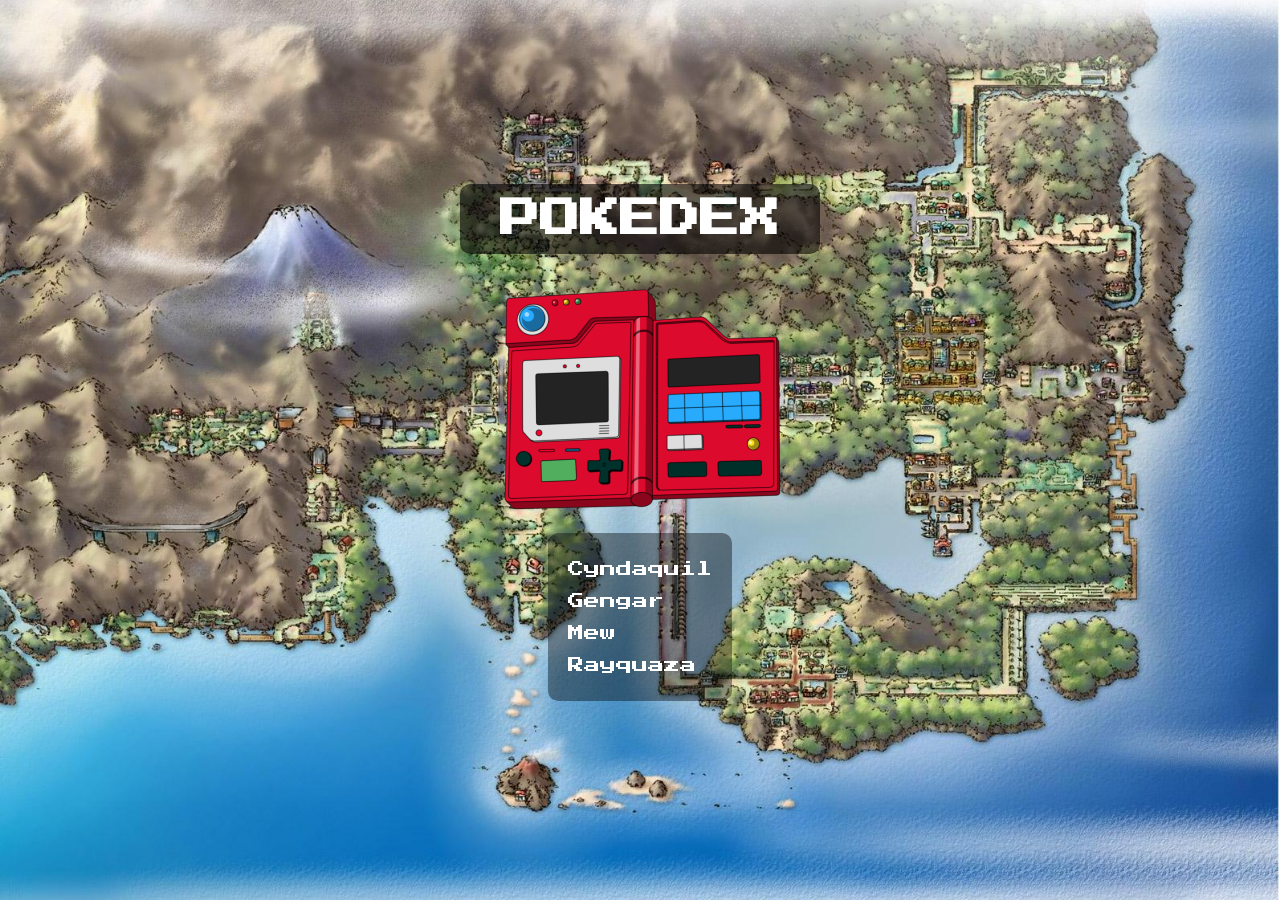
<file: index.html>
<!DOCTYPE html>
<html lang="es">
<head>
    <meta charset="UTF-8">
    <meta name="viewport" content="width=device-width, initial-scale=1.0">
    <title>Pokédex - Inicio</title>
    <link rel="icon" type="image/png" href="/imágenes/pokeball.png">
    <link rel="preconnect" href="https://fonts.googleapis.com">
    <link rel="preconnect" href="https://fonts.gstatic.com" crossorigin>
    <link href="https://fonts.googleapis.com/css2?family=Press+Start+2P&display=swap" rel="stylesheet">
    <link rel="stylesheet" href="/CSS/estilos.css">
</head>
<body>
    <div class="contenedor-inicio">
        <div class="caja-titulo">
            <h1>POKEDEX</h1>
        </div>

        <div class="pokedex-principal">
            <img src="/imágenes/pokedex.png" alt="Pokédex" class="pokedex-decorativa">
        </div>

        <ul class="lista-inicio">
            <li><a href="/HTML/cyndaquil.html">Cyndaquil</a></li>
            <li><a href="/HTML/gengar.html">Gengar</a></li>
            <li><a href="/HTML/mew.html">Mew</a></li>
            <li><a href="/HTML/rayquaza.html">Rayquaza</a></li>
        </ul>
    </div>
</body>
</html>
</file>
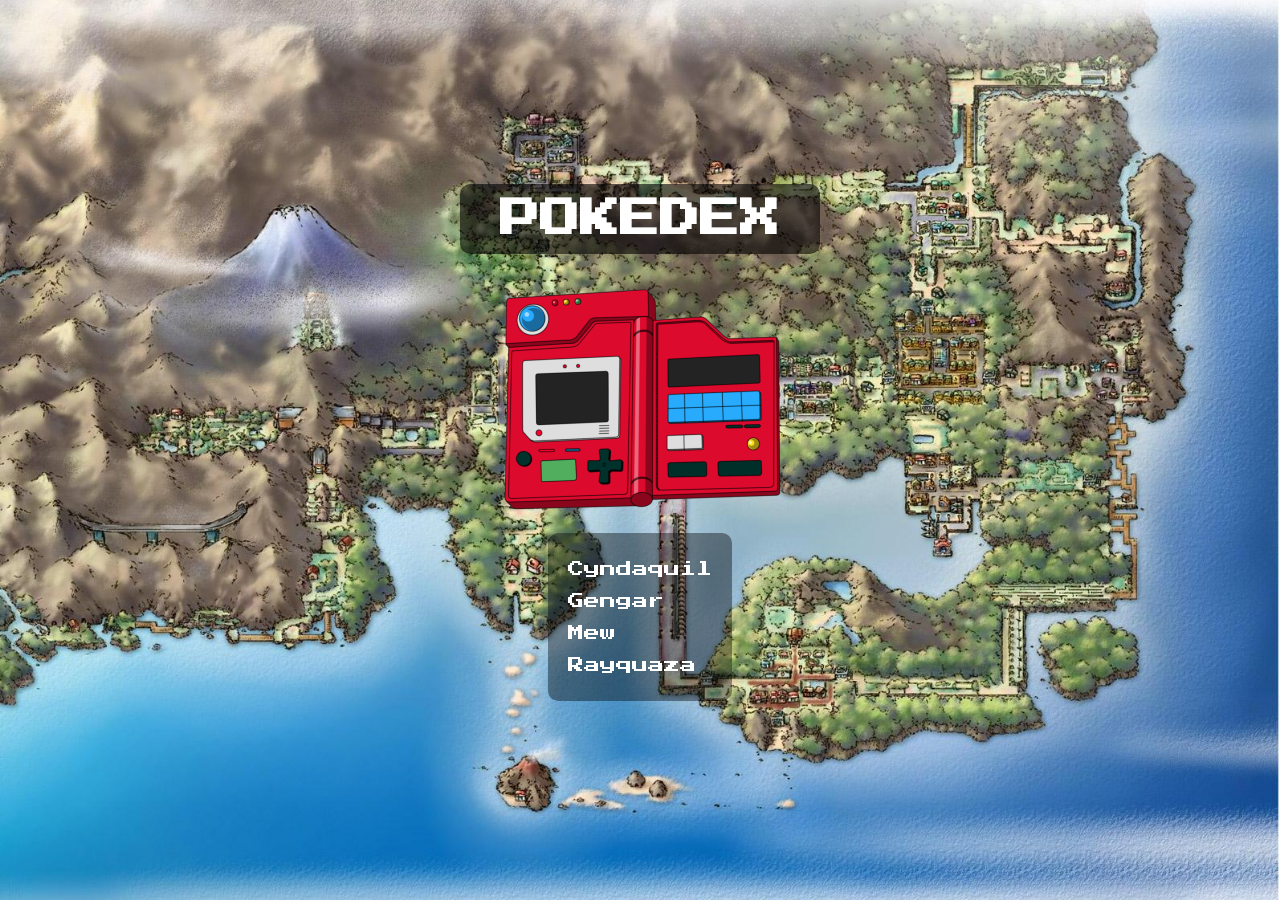
<file: HTML/index.html>
<!DOCTYPE html>
<html lang="es">
<head>
    <meta charset="UTF-8">
    <meta name="viewport" content="width=device-width, initial-scale=1.0">
    <title>Pokédex - Inicio</title>
    <link rel="icon" type="image/png" href="./imágenes/pokeball.png">
    <link rel="preconnect" href="https://fonts.googleapis.com">
    <link rel="preconnect" href="https://fonts.gstatic.com" crossorigin>
    <link href="https://fonts.googleapis.com/css2?family=Press+Start+2P&display=swap" rel="stylesheet">
    <link rel="stylesheet" href="../CSS/estilos.css">
</head>
<body>
    <div class="contenedor-inicio">
        <div class="caja-titulo">
            <h1>POKEDEX</h1>
        </div>

        <div class="pokedex-principal">
            <img src="../imágenes/pokedex.png" alt="Pokédex" class="pokedex-decorativa">
        </div>

        <ul class="lista-inicio">
            <li><a href="cyndaquil.html">Cyndaquil</a></li>
            <li><a href="gengar.html">Gengar</a></li>
            <li><a href="mew.html">Mew</a></li>
            <li><a href="rayquaza.html">Rayquaza</a></li>
        </ul>
    </div>
</body>
</html>
</file>
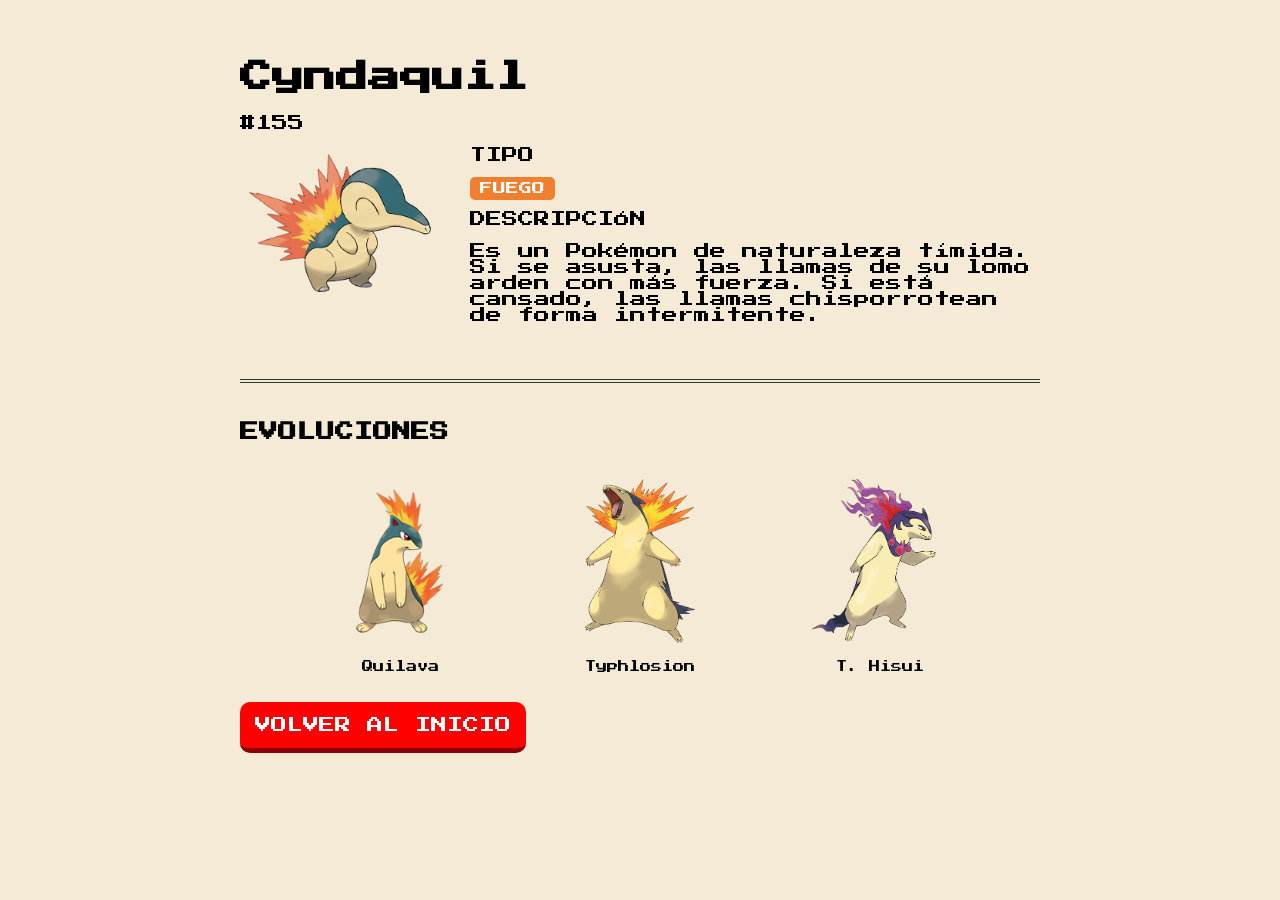
<file: HTML/cyndaquil.html>
<!DOCTYPE html>
<html lang="es">
<head>
    <meta charset="UTF-8">
    <meta name="viewport" content="width=device-width, initial-scale=1.0">
    <title>Pokédex - Cyndaquil</title>
    <link rel="icon" type="image/png" href="../imágenes/pokeball.png">
    <link rel="preconnect" href="https://fonts.googleapis.com">
    <link rel="preconnect" href="https://fonts.gstatic.com" crossorigin>
    <link href="https://fonts.googleapis.com/css2?family=Press+Start+2P&display=swap" rel="stylesheet">
    <link rel="stylesheet" href="../CSS/estilos.css">
</head>
<body class="view-pokemon">

    <div class="pokemon-container">
        <header class="pokemon-header">
            <div class="caja-nombre">
                <h1>Cyndaquil</h1>
            </div>
            <span class="pokedex-number">#155</span>
        </header>

        <main class="info-principal">
            <div class="sprite-container">
                <img src="../imágenes/cyndaquil.png" alt="Cyndaquil" class="pokemon-sprite">
            </div>
            
            <div class="detalles">
                <div class="tipo-container">
                    <p>TIPO</p>
                    <span class="badge fuego">FUEGO</span>
                </div>
                <div class="descripcion">
                    <p>DESCRIPCIÓN</p>
                    <p class="texto-pixel">Es un Pokémon de naturaleza tímida. Si se asusta, las llamas de su lomo arden con más fuerza. Si está cansado, las llamas chisporrotean de forma intermitente.</p>
                </div>
            </div>
        </main>

        <section class="evoluciones">
            <h3>EVOLUCIONES</h3>
            <div class="flex-evos">
                <a href="quilava.html" class="evo-link">
                    <img src="../imágenes/quilava.png" alt="Quilava">
                    <p>Quilava</p>
                </a>

                <a href="typhlosion.html" class="evo-link">
                    <img src="../imágenes/typhlosion.png" alt="Typhlosion">
                    <p>Typhlosion</p>
                </a>

                <a href="typhlosion-hisui.html" class="evo-link">
                    <img src="../imágenes/typhlosion-hisui.png" alt="Typhlosion Hisui">
                    <p>T. Hisui</p>
                </a>
            </div>
        </section>

        <footer>
            <a href="../index.html" class="btn-volver">VOLVER AL INICIO</a>
        </footer>
    </div>

</body>
</html>
</file>
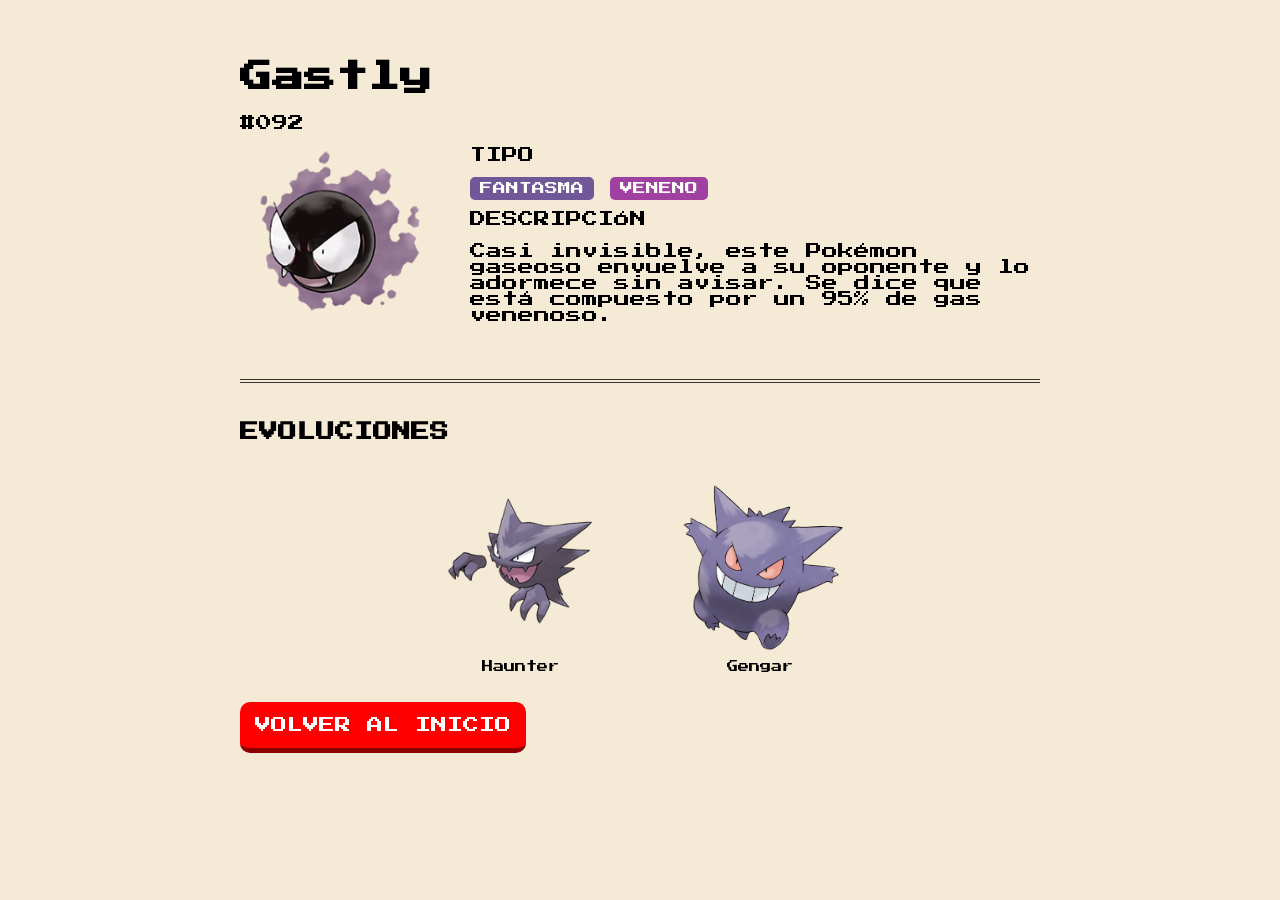
<file: HTML/gastly.html>
<!DOCTYPE html>
<html lang="es">
<head>
    <meta charset="UTF-8">
    <meta name="viewport" content="width=device-width, initial-scale=1.0">
    <title>Pokédex - Gastly</title>
    <link rel="icon" type="image/png" href="../imágenes/pokeball.png">
    <link rel="preconnect" href="https://fonts.googleapis.com">
    <link rel="preconnect" href="https://fonts.gstatic.com" crossorigin>
    <link href="https://fonts.googleapis.com/css2?family=Press+Start+2P&display=swap" rel="stylesheet">
    <link rel="stylesheet" href="../CSS/estilos.css">
</head>
<body class="view-pokemon">

    <div class="pokemon-container">
        <header class="pokemon-header">
            <div class="caja-nombre">
                <h1>Gastly</h1>
            </div>
            <span class="pokedex-number">#092</span>
        </header>

        <main class="info-principal">
            <div class="sprite-container">
                <img src="../imágenes/gastly.png" alt="Gastly" class="pokemon-sprite">
            </div>
            
            <div class="detalles">
                <div class="tipo-container">
                    <p>TIPO</p>
                    <div class="flex-tipos">
                        <span class="badge fantasma">FANTASMA</span>
                        <span class="badge veneno">VENENO</span>
                    </div>
                </div>
                <div class="descripcion">
                    <p>DESCRIPCIÓN</p>
                    <p class="texto-pixel">Casi invisible, este Pokémon gaseoso envuelve a su oponente y lo adormece sin avisar. Se dice que está compuesto por un 95% de gas venenoso.</p>
                </div>
            </div>
        </main>

        <section class="evoluciones">
            <h3>EVOLUCIONES</h3>
            <div class="flex-evos">
                <a href="haunter.html" class="evo-link">
                    <img src="../imágenes/haunter.png" alt="Haunter">
                    <p>Haunter</p>
                </a>

                <a href="gengar.html" class="evo-link">
                    <img src="../imágenes/gengar.png" alt="Gengar">
                    <p>Gengar</p>
                </a>
            </div>
        </section>

        <footer>
            <a href="../index.html" class="btn-volver">VOLVER AL INICIO</a>
        </footer>
    </div>

</body>
</html>
</file>
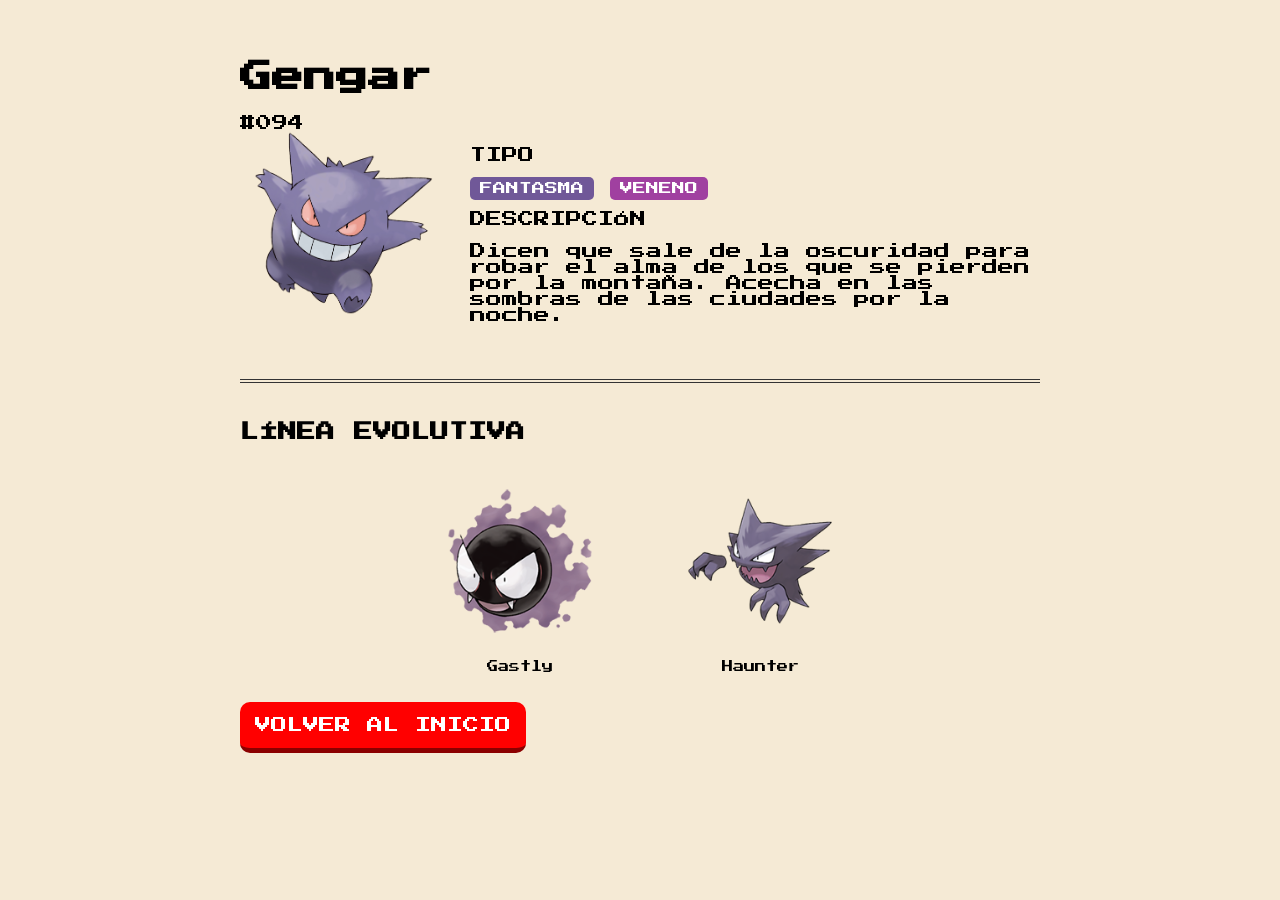
<file: HTML/gengar.html>
<!DOCTYPE html>
<html lang="es">
<head>
    <meta charset="UTF-8">
    <meta name="viewport" content="width=device-width, initial-scale=1.0">
    <title>Pokédex - Gengar</title>
    <link rel="icon" type="image/png" href="../imágenes/pokeball.png">
    <link rel="preconnect" href="https://fonts.googleapis.com">
    <link rel="preconnect" href="https://fonts.gstatic.com" crossorigin>
    <link href="https://fonts.googleapis.com/css2?family=Press+Start+2P&display=swap" rel="stylesheet">
    <link rel="stylesheet" href="../CSS/estilos.css">
</head>
<body class="view-pokemon">

    <div class="pokemon-container">
        <header class="pokemon-header">
            <div class="caja-nombre">
                <h1>Gengar</h1>
            </div>
            <span class="pokedex-number">#094</span>
        </header>

        <main class="info-principal">
            <div class="sprite-container">
                <img src="../imágenes/gengar.png" alt="Gengar" class="pokemon-sprite">
            </div>
            
            <div class="detalles">
                <div class="tipo-container">
                    <p>TIPO</p>
                    <div class="flex-tipos">
                        <span class="badge fantasma">FANTASMA</span>
                        <span class="badge veneno">VENENO</span>
                    </div>
                </div>
                <div class="descripcion">
                    <p>DESCRIPCIÓN</p>
                    <p class="texto-pixel">Dicen que sale de la oscuridad para robar el alma de los que se pierden por la montaña. Acecha en las sombras de las ciudades por la noche.</p>
                </div>
            </div>
        </main>

        <section class="evoluciones">
            <h3>LÍNEA EVOLUTIVA</h3>
            <div class="flex-evos">
                <a href="gastly.html" class="evo-link">
                    <img src="../imágenes/gastly.png" alt="Gastly">
                    <p>Gastly</p>
                </a>

                <a href="haunter.html" class="evo-link">
                    <img src="../imágenes/haunter.png" alt="Haunter">
                    <p>Haunter</p>
                </a>
            </div>
        </section>

        <footer>
            <a href="../index.html" class="btn-volver">VOLVER AL INICIO</a>
        </footer>
    </div>

</body>
</html>
</file>
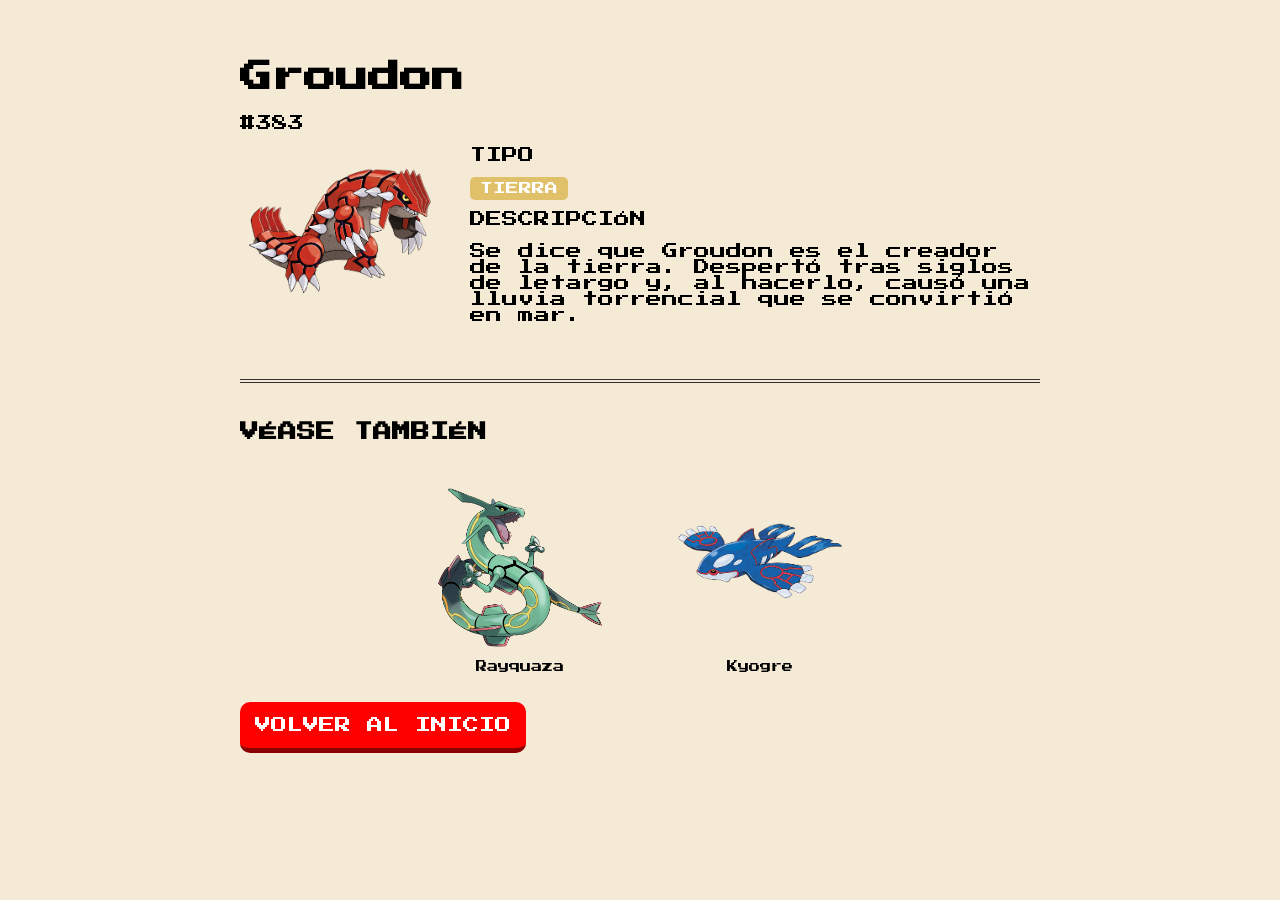
<file: HTML/groudon.html>
<!DOCTYPE html>
<html lang="es">
<head>
    <meta charset="UTF-8">
    <meta name="viewport" content="width=device-width, initial-scale=1.0">
    <title>Pokédex - Groudon</title>
    <link rel="icon" type="image/png" href="../imágenes/pokeball.png">
    <link rel="preconnect" href="https://fonts.googleapis.com">
    <link rel="preconnect" href="https://fonts.gstatic.com" crossorigin>
    <link href="https://fonts.googleapis.com/css2?family=Press+Start+2P&display=swap" rel="stylesheet">
    <link rel="stylesheet" href="../CSS/estilos.css">
</head>
<body class="view-pokemon">

    <div class="pokemon-container">
        <header class="pokemon-header">
            <div class="caja-nombre">
                <h1>Groudon</h1>
            </div>
            <span class="pokedex-number">#383</span>
        </header>

        <main class="info-principal">
            <div class="sprite-container">
                <img src="../imágenes/groudon.png" alt="Groudon" class="pokemon-sprite">
            </div>
            
            <div class="detalles">
                <div class="tipo-container">
                    <p>TIPO</p>
                    <div class="flex-tipos">
                        <span class="badge tierra">TIERRA</span>
                    </div>
                </div>
                <div class="descripcion">
                    <p>DESCRIPCIÓN</p>
                    <p class="texto-pixel">Se dice que Groudon es el creador de la tierra. Despertó tras siglos de letargo y, al hacerlo, causó una lluvia torrencial que se convirtió en mar.</p>
                </div>
            </div>
        </main>

        <section class="evoluciones">
            <h3>VÉASE TAMBIÉN</h3>
            <div class="flex-evos">
                <a href="rayquaza.html" class="evo-link">
                    <img src="../imágenes/rayquaza.png" alt="Rayquaza">
                    <p>Rayquaza</p>
                </a>

                <a href="kyogre.html" class="evo-link">
                    <img src="../imágenes/kyogre.png" alt="Kyogre">
                    <p>Kyogre</p>
                </a>
            </div>
        </section>

        <footer>
            <a href="../index.html" class="btn-volver">VOLVER AL INICIO</a>
        </footer>
    </div>

</body>
</html>
</file>
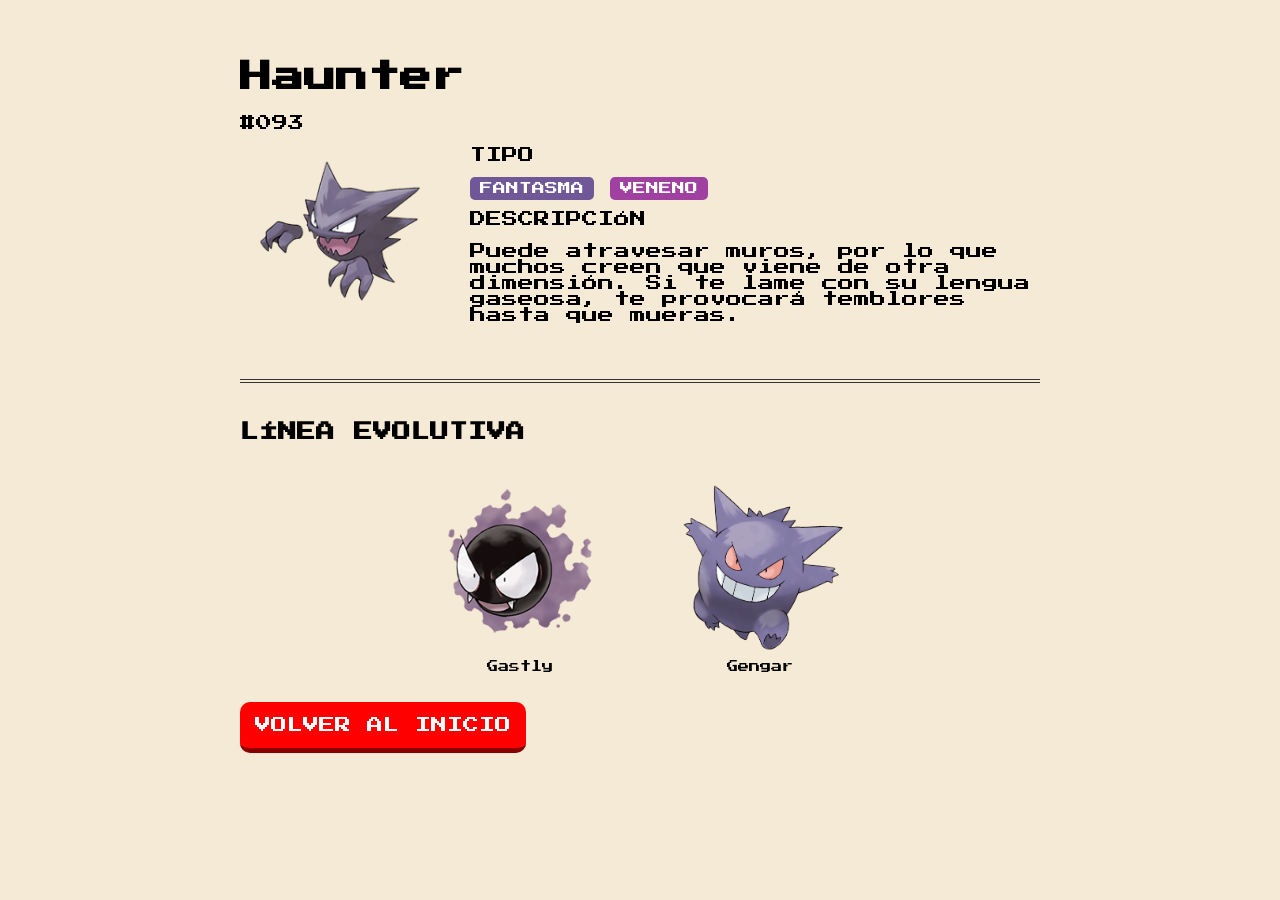
<file: HTML/haunter.html>
<!DOCTYPE html>
<html lang="es">
<head>
    <meta charset="UTF-8">
    <meta name="viewport" content="width=device-width, initial-scale=1.0">
    <title>Pokédex - Haunter</title>
    <link rel="icon" type="image/png" href="../imágenes/pokeball.png">
    <link rel="preconnect" href="https://fonts.googleapis.com">
    <link rel="preconnect" href="https://fonts.gstatic.com" crossorigin>
    <link href="https://fonts.googleapis.com/css2?family=Press+Start+2P&display=swap" rel="stylesheet">
    <link rel="stylesheet" href="../CSS/estilos.css">
</head>
<body class="view-pokemon">

    <div class="pokemon-container">
        <header class="pokemon-header">
            <div class="caja-nombre">
                <h1>Haunter</h1>
            </div>
            <span class="pokedex-number">#093</span>
        </header>

        <main class="info-principal">
            <div class="sprite-container">
                <img src="../imágenes/haunter.png" alt="Haunter" class="pokemon-sprite">
            </div>
            
            <div class="detalles">
                <div class="tipo-container">
                    <p>TIPO</p>
                    <div class="flex-tipos">
                        <span class="badge fantasma">FANTASMA</span>
                        <span class="badge veneno">VENENO</span>
                    </div>
                </div>
                <div class="descripcion">
                    <p>DESCRIPCIÓN</p>
                    <p class="texto-pixel">Puede atravesar muros, por lo que muchos creen que viene de otra dimensión. Si te lame con su lengua gaseosa, te provocará temblores hasta que mueras.</p>
                </div>
            </div>
        </main>

        <section class="evoluciones">
            <h3>LÍNEA EVOLUTIVA</h3>
            <div class="flex-evos">
                <a href="gastly.html" class="evo-link">
                    <img src="../imágenes/gastly.png" alt="Gastly">
                    <p>Gastly</p>
                </a>
                <a href="gengar.html" class="evo-link">
                    <img src="../imágenes/gengar.png" alt="Gengar">
                    <p>Gengar</p>
                </a>
            </div>
        </section>

        <footer>
            <a href="../index.html" class="btn-volver">VOLVER AL INICIO</a>
        </footer>
    </div>

</body>
</html>
</file>
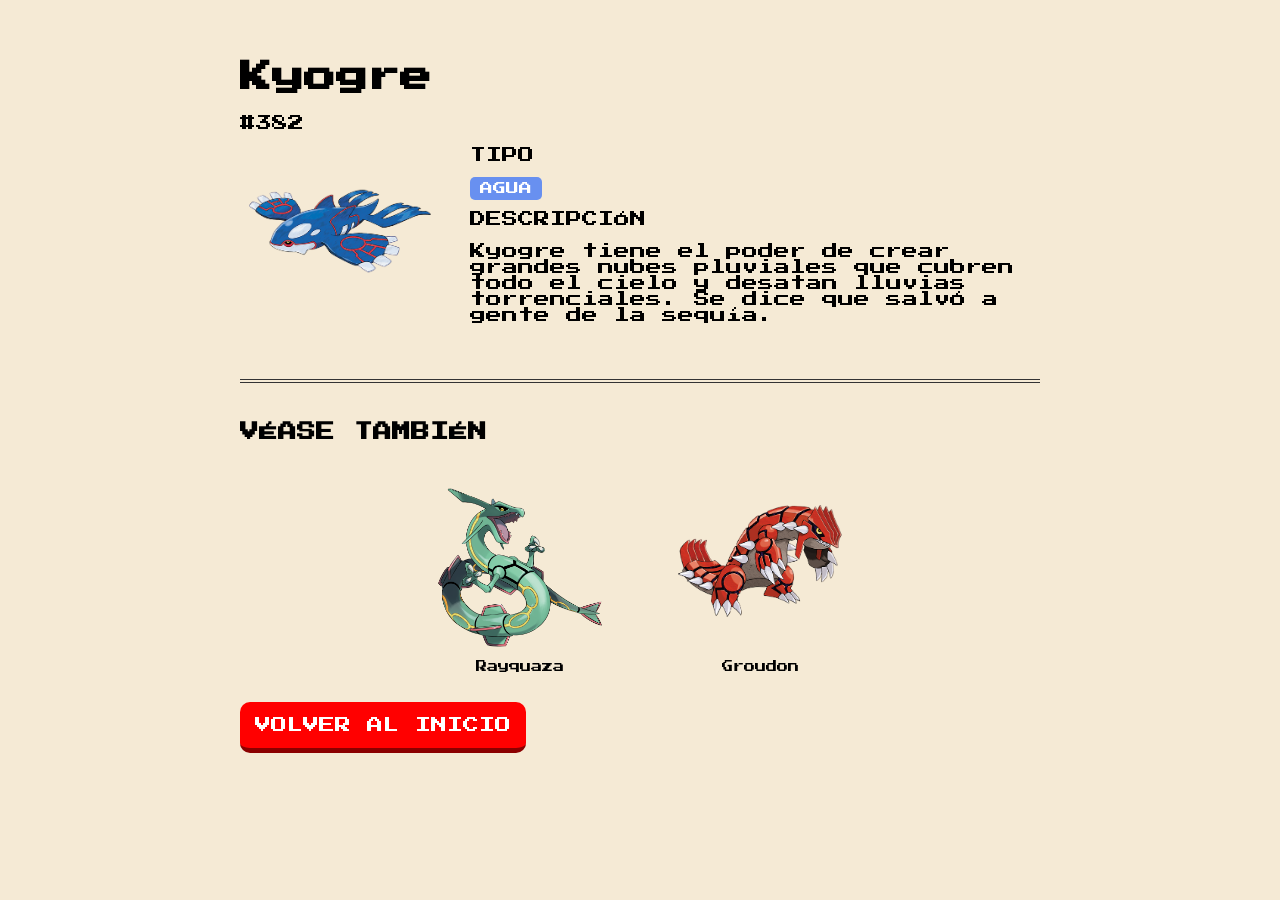
<file: HTML/kyogre.html>
<!DOCTYPE html>
<html lang="es">
<head>
    <meta charset="UTF-8">
    <meta name="viewport" content="width=device-width, initial-scale=1.0">
    <title>Pokédex - Kyogre</title>
    <link rel="icon" type="image/png" href="../imágenes/pokeball.png">
    <link rel="preconnect" href="https://fonts.googleapis.com">
    <link rel="preconnect" href="https://fonts.gstatic.com" crossorigin>
    <link href="https://fonts.googleapis.com/css2?family=Press+Start+2P&display=swap" rel="stylesheet">
    <link rel="stylesheet" href="../CSS/estilos.css">
</head>
<body class="view-pokemon">

    <div class="pokemon-container">
        <header class="pokemon-header">
            <div class="caja-nombre">
                <h1>Kyogre</h1>
            </div>
            <span class="pokedex-number">#382</span>
        </header>

        <main class="info-principal">
            <div class="sprite-container">
                <img src="../imágenes/kyogre.png" alt="Kyogre" class="pokemon-sprite">
            </div>
            
            <div class="detalles">
                <div class="tipo-container">
                    <p>TIPO</p>
                    <div class="flex-tipos">
                        <span class="badge agua">AGUA</span>
                    </div>
                </div>
                <div class="descripcion">
                    <p>DESCRIPCIÓN</p>
                    <p class="texto-pixel">Kyogre tiene el poder de crear grandes nubes pluviales que cubren todo el cielo y desatan lluvias torrenciales. Se dice que salvó a gente de la sequía.</p>
                </div>
            </div>
        </main>

        <section class="evoluciones">
            <h3>VÉASE TAMBIÉN</h3>
            <div class="flex-evos">
                <a href="rayquaza.html" class="evo-link">
                    <img src="../imágenes/rayquaza.png" alt="Rayquaza">
                    <p>Rayquaza</p>
                </a>

                <a href="groudon.html" class="evo-link">
                    <img src="../imágenes/groudon.png" alt="Groudon">
                    <p>Groudon</p>
                </a>
            </div>
        </section>

        <footer>
            <a href="../index.html" class="btn-volver">VOLVER AL INICIO</a>
        </footer>
    </div>

</body>
</html>
</file>
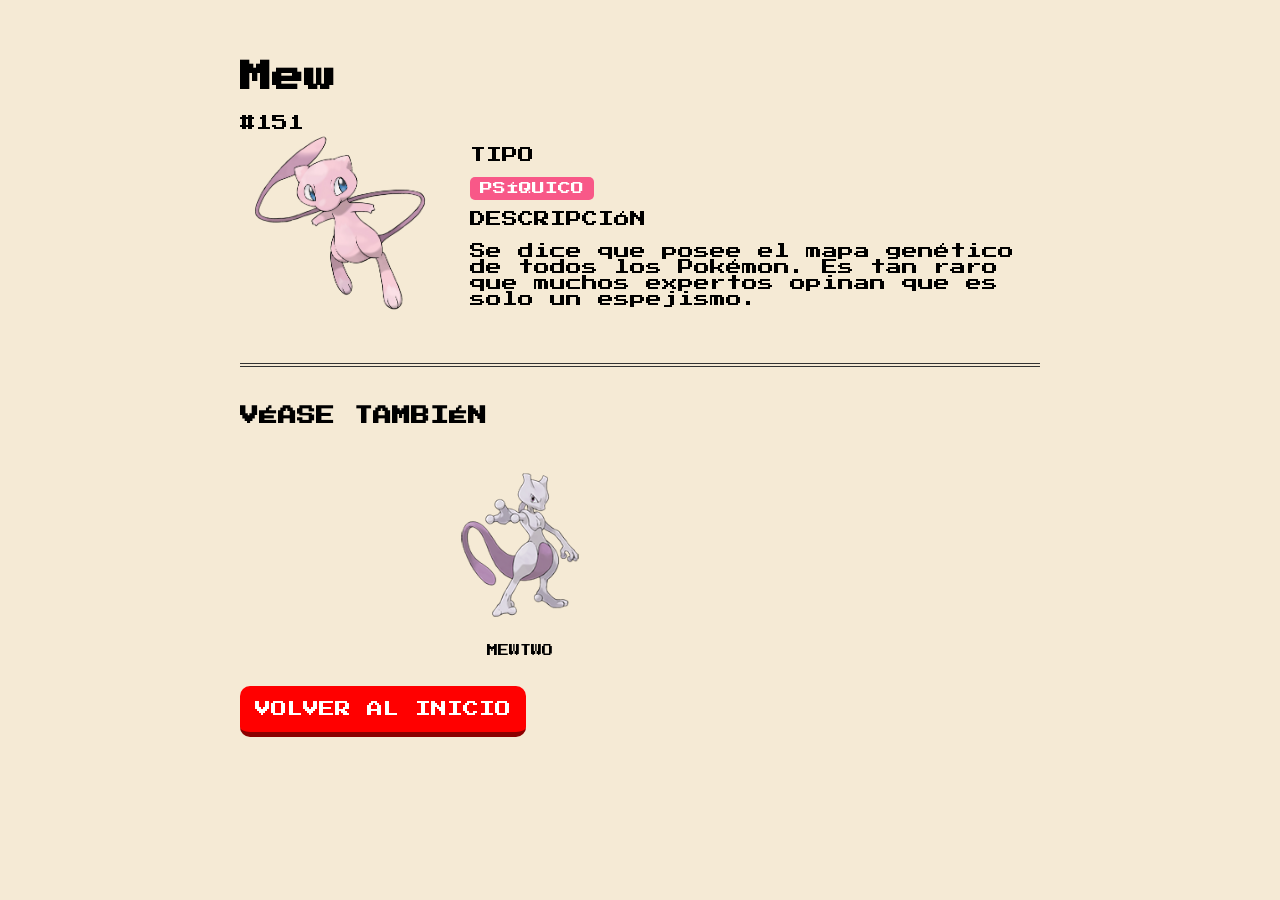
<file: HTML/mew.html>
<!DOCTYPE html>
<html lang="es">
<head>
    <meta charset="UTF-8">
    <meta name="viewport" content="width=device-width, initial-scale=1.0">
    <title>Pokédex - Mew</title>
    <link rel="icon" type="image/png" href="../imágenes/pokeball.png">
    <link rel="preconnect" href="https://fonts.googleapis.com">
    <link rel="preconnect" href="https://fonts.gstatic.com" crossorigin>
    <link href="https://fonts.googleapis.com/css2?family=Press+Start+2P&display=swap" rel="stylesheet">
    <link rel="stylesheet" href="../CSS/estilos.css">
</head>
<body class="view-pokemon">

    <div class="pokemon-container">
        <header class="pokemon-header">
            <div class="caja-nombre">
                <h1>Mew</h1>
            </div>
            <span class="pokedex-number">#151</span>
        </header>

        <main class="info-principal">
            <div class="sprite-container">
                <img src="../imágenes/mew.png" alt="Mew" class="pokemon-sprite">
            </div>
            
            <div class="detalles">
                <div class="tipo-container">
                    <p>TIPO</p>
                    <div class="flex-tipos">
                        <span class="badge psiquico">PSÍQUICO</span>
                    </div>
                </div>
                <div class="descripcion">
                    <p>DESCRIPCIÓN</p>
                    <p class="texto-pixel">Se dice que posee el mapa genético de todos los Pokémon. Es tan raro que muchos expertos opinan que es solo un espejismo.</p>
                </div>
            </div>
        </main>

        <section class="evoluciones">
            <h3>VÉASE TAMBIÉN</h3>
            <div class="flex-evos">
                <div class="evo-link">
                <a href="mewtwo.html" class="evo-link">
                    <img src="../imágenes/mewtwo.png" alt="Mewtwo">
                    <p>MEWTWO</p>
                </div>
            </div>
        </section>

        <footer>
            <a href="../index.html" class="btn-volver">VOLVER AL INICIO</a>
        </footer>
    </div>

</body>
</html>
</file>
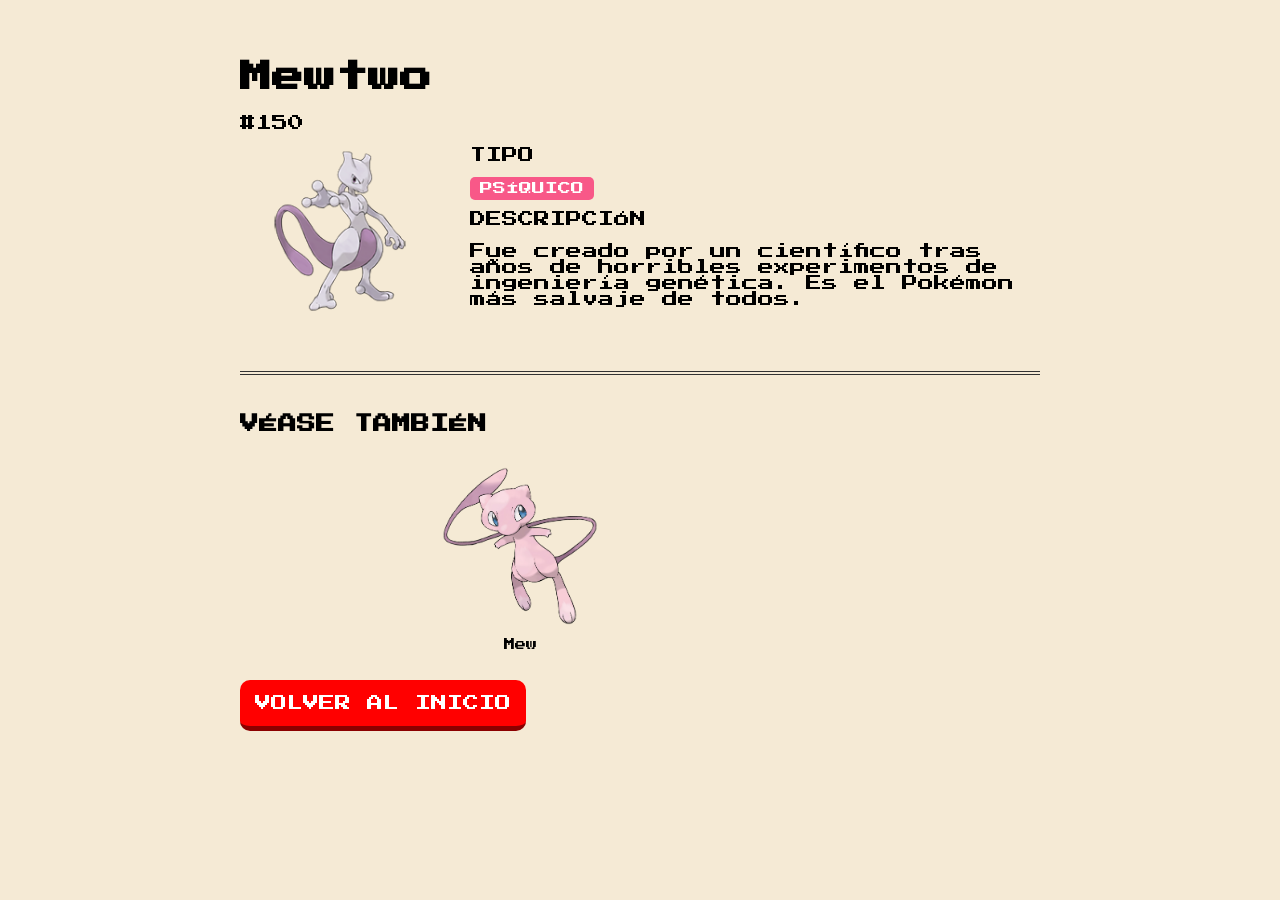
<file: HTML/mewtwo.html>
<!DOCTYPE html>
<html lang="es">
<head>
    <meta charset="UTF-8">
    <meta name="viewport" content="width=device-width, initial-scale=1.0">
    <title>Pokédex - Mewtwo</title>
    <link rel="icon" type="image/png" href="../imágenes/pokeball.png">
    <link rel="preconnect" href="https://fonts.googleapis.com">
    <link rel="preconnect" href="https://fonts.gstatic.com" crossorigin>
    <link href="https://fonts.googleapis.com/css2?family=Press+Start+2P&display=swap" rel="stylesheet">
    <link rel="stylesheet" href="../CSS/estilos.css">
</head>
<body class="view-pokemon">

    <div class="pokemon-container">
        <header class="pokemon-header">
            <div class="caja-nombre">
                <h1>Mewtwo</h1>
            </div>
            <span class="pokedex-number">#150</span>
        </header>

        <main class="info-principal">
            <div class="sprite-container">
                <img src="../imágenes/mewtwo.png" alt="Mewtwo" class="pokemon-sprite">
            </div>
            
            <div class="detalles">
                <div class="tipo-container">
                    <p>TIPO</p>
                    <div class="flex-tipos">
                        <span class="badge psiquico">PSÍQUICO</span>
                    </div>
                </div>
                <div class="descripcion">
                    <p>DESCRIPCIÓN</p>
                    <p class="texto-pixel">Fue creado por un científico tras años de horribles experimentos de ingeniería genética. Es el Pokémon más salvaje de todos.</p>
                </div>
            </div>
        </main>
                <section class="evoluciones">
            <h3>VÉASE TAMBIÉN</h3>
            <div class="flex-evos">
                <div class="evo-link">
                <a href="mew.html" class="evo-link">
                    <img src="../imágenes/mew.png" alt="Mew">
                    <p>Mew</p>
                </div>
            </div>
        </section>

        <footer>
            <a href="../index.html" class="btn-volver">VOLVER AL INICIO</a>
        </footer>
    </div>

</body>
</html>
</file>
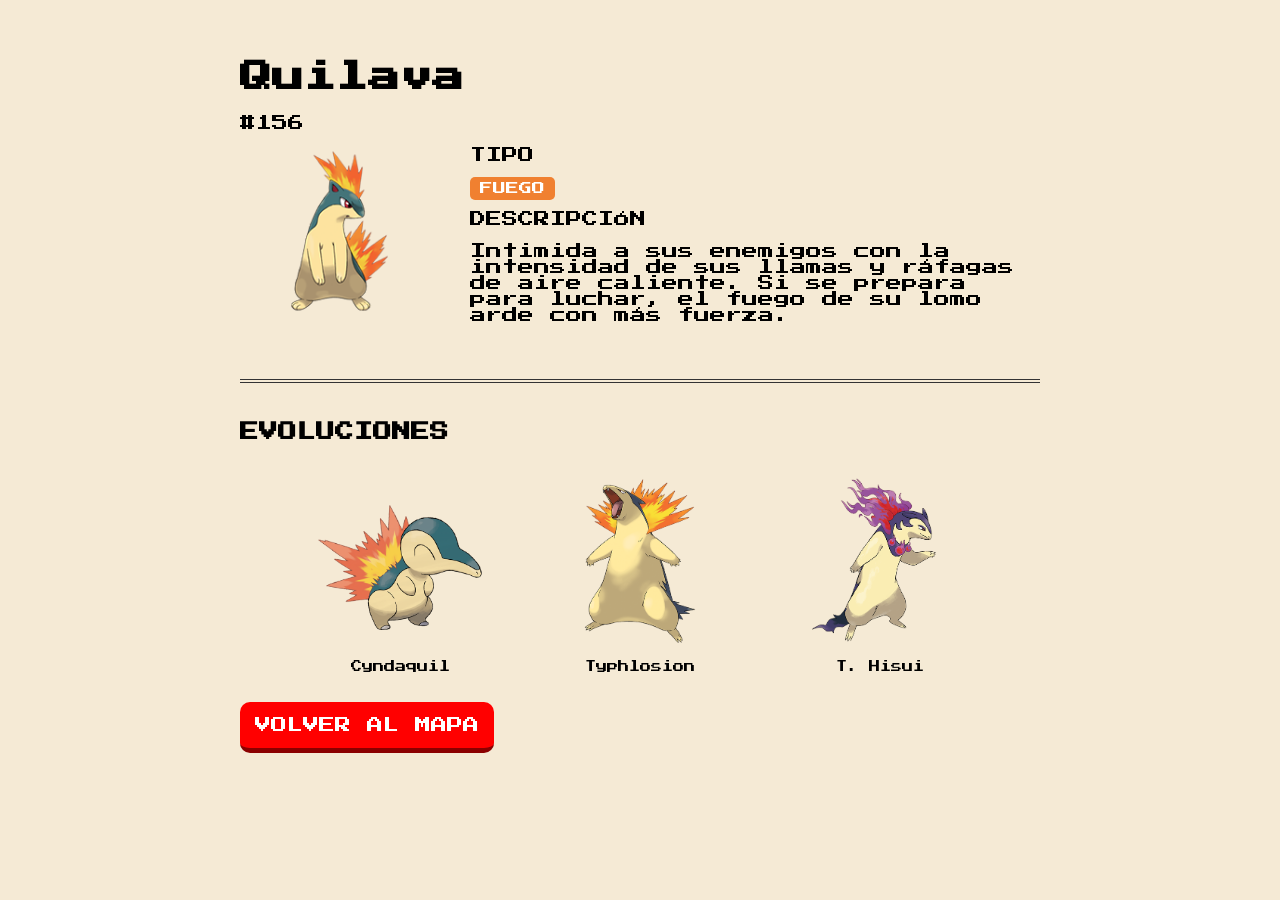
<file: HTML/quilava.html>
<!DOCTYPE html>
<html lang="es">
<head>
    <meta charset="UTF-8">
    <meta name="viewport" content="width=device-width, initial-scale=1.0">
    <title>Pokédex - Quilava</title>
    <link rel="icon" type="image/png" href="../imágenes/pokeball.png">
    <link rel="preconnect" href="https://fonts.googleapis.com">
    <link rel="preconnect" href="https://fonts.gstatic.com" crossorigin>
    <link href="https://fonts.googleapis.com/css2?family=Press+Start+2P&display=swap" rel="stylesheet">
    <link rel="stylesheet" href="../CSS/estilos.css">
</head>
<body class="view-pokemon">

    <div class="pokemon-container">
        <header class="pokemon-header">
            <div class="caja-nombre">
                <h1>Quilava</h1>
            </div>
            <span class="pokedex-number">#156</span>
        </header>

        <main class="info-principal">
            <div class="sprite-container">
                <img src="../imágenes/quilava.png" alt="Quilava" class="pokemon-sprite">
            </div>
            
            <div class="detalles">
                <div class="tipo-container">
                    <p>TIPO</p>
                    <span class="badge fuego">FUEGO</span>
                </div>
                <div class="descripcion">
                    <p>DESCRIPCIÓN</p>
                    <p class="texto-pixel">Intimida a sus enemigos con la intensidad de sus llamas y ráfagas de aire caliente. Si se prepara para luchar, el fuego de su lomo arde con más fuerza.</p>
                </div>
            </div>
        </main>

        <section class="evoluciones">
            <h3>EVOLUCIONES</h3>
            <div class="flex-evos">
                <a href="cyndaquil.html" class="evo-link active">
                    <img src="../imágenes/cyndaquil.png" alt="Cyndaquil">
                    <p>Cyndaquil</p>
                </a>

                <a href="typhlosion.html" class="evo-link">
                    <img src="../imágenes/typhlosion.png" alt="Typhlosion">
                    <p>Typhlosion</p>
                </a>

                <a href="typhlosion-hisui.html" class="evo-link">
                    <img src="../imágenes/typhlosion-hisui.png" alt="Typhlosion Hisui">
                    <p>T. Hisui</p>
                </a>
            </div>
        </section>

        <footer>
            <a href="../index.html" class="btn-volver">VOLVER AL MAPA</a>
        </footer>
    </div>

</body>
</html>
</file>
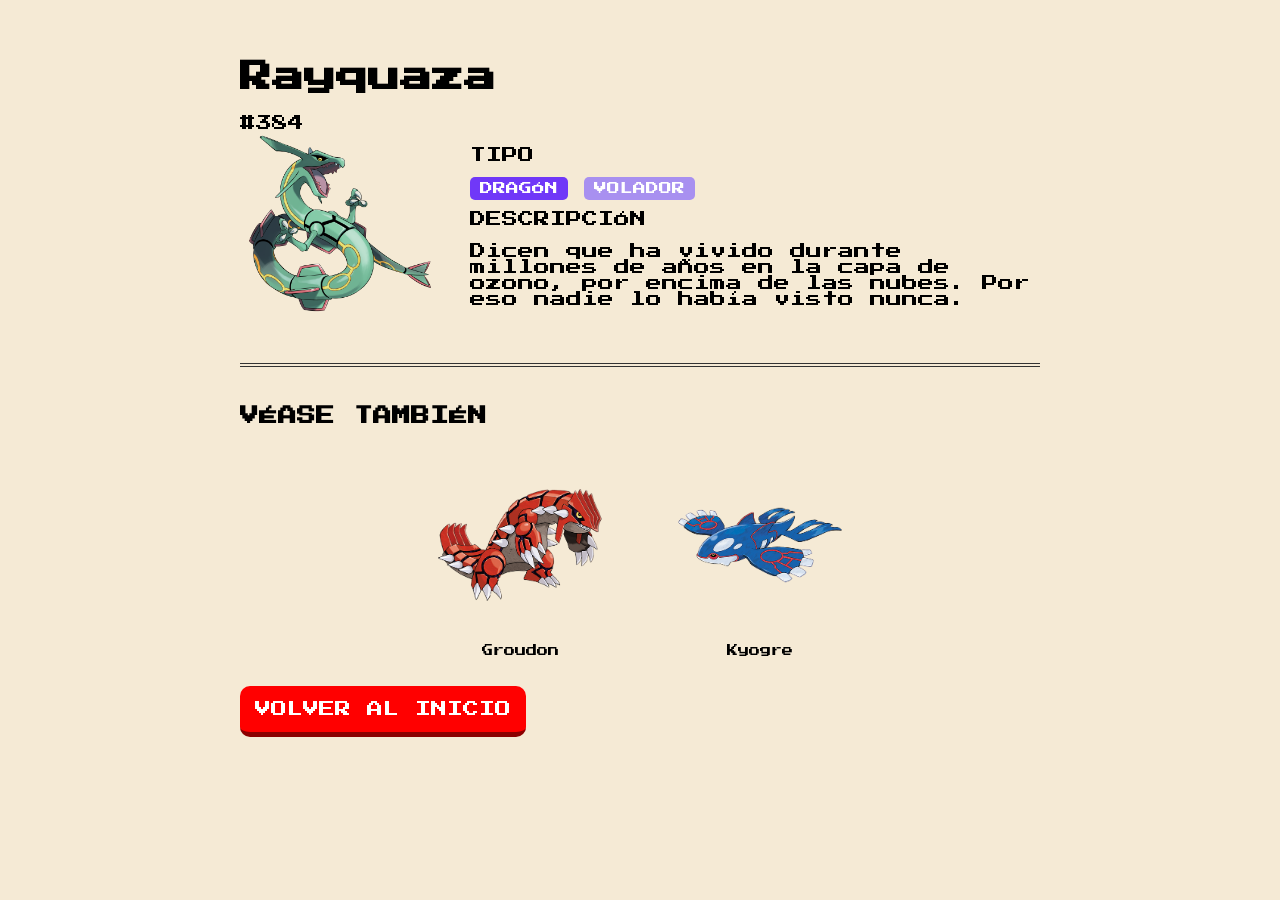
<file: HTML/rayquaza.html>
<!DOCTYPE html>
<html lang="es">
<head>
    <meta charset="UTF-8">
    <meta name="viewport" content="width=device-width, initial-scale=1.0">
    <title>Pokédex - Rayquaza</title>
    <link rel="icon" type="image/png" href="../imágenes/pokeball.png">
    <link rel="preconnect" href="https://fonts.googleapis.com">
    <link rel="preconnect" href="https://fonts.gstatic.com" crossorigin>
    <link href="https://fonts.googleapis.com/css2?family=Press+Start+2P&display=swap" rel="stylesheet">
    <link rel="stylesheet" href="../CSS/estilos.css">
</head>
<body class="view-pokemon">

    <div class="pokemon-container">
        <header class="pokemon-header">
            <div class="caja-nombre">
                <h1>Rayquaza</h1>
            </div>
            <span class="pokedex-number">#384</span>
        </header>

        <main class="info-principal">
            <div class="sprite-container">
                <img src="../imágenes/rayquaza.png" alt="Rayquaza" class="pokemon-sprite">
            </div>
            
            <div class="detalles">
                <div class="tipo-container">
                    <p>TIPO</p>
                    <div class="flex-tipos">
                        <span class="badge dragon">DRAGÓN</span>
                        <span class="badge volador">VOLADOR</span>
                    </div>
                </div>
                <div class="descripcion">
                    <p>DESCRIPCIÓN</p>
                    <p class="texto-pixel">Dicen que ha vivido durante millones de años en la capa de ozono, por encima de las nubes. Por eso nadie lo había visto nunca.</p>
                </div>
            </div>
        </main>
        <section class="evoluciones">
            <h3>VÉASE TAMBIÉN</h3>
            <div class="flex-evos">
                <a href="groudon.html" class="evo-link">
                    <img src="../imágenes/groudon.png" alt="Groudon">
                    <p>Groudon</p>
                </a>

                <a href="kyogre.html" class="evo-link">
                    <img src="../imágenes/kyogre.png" alt="Kyogre">
                    <p>Kyogre</p>
                </a>
            </div>
        </section>

        <footer>
            <a href="../index.html" class="btn-volver">VOLVER AL INICIO</a>
        </footer>
    </div>

</body>
</html>
</file>
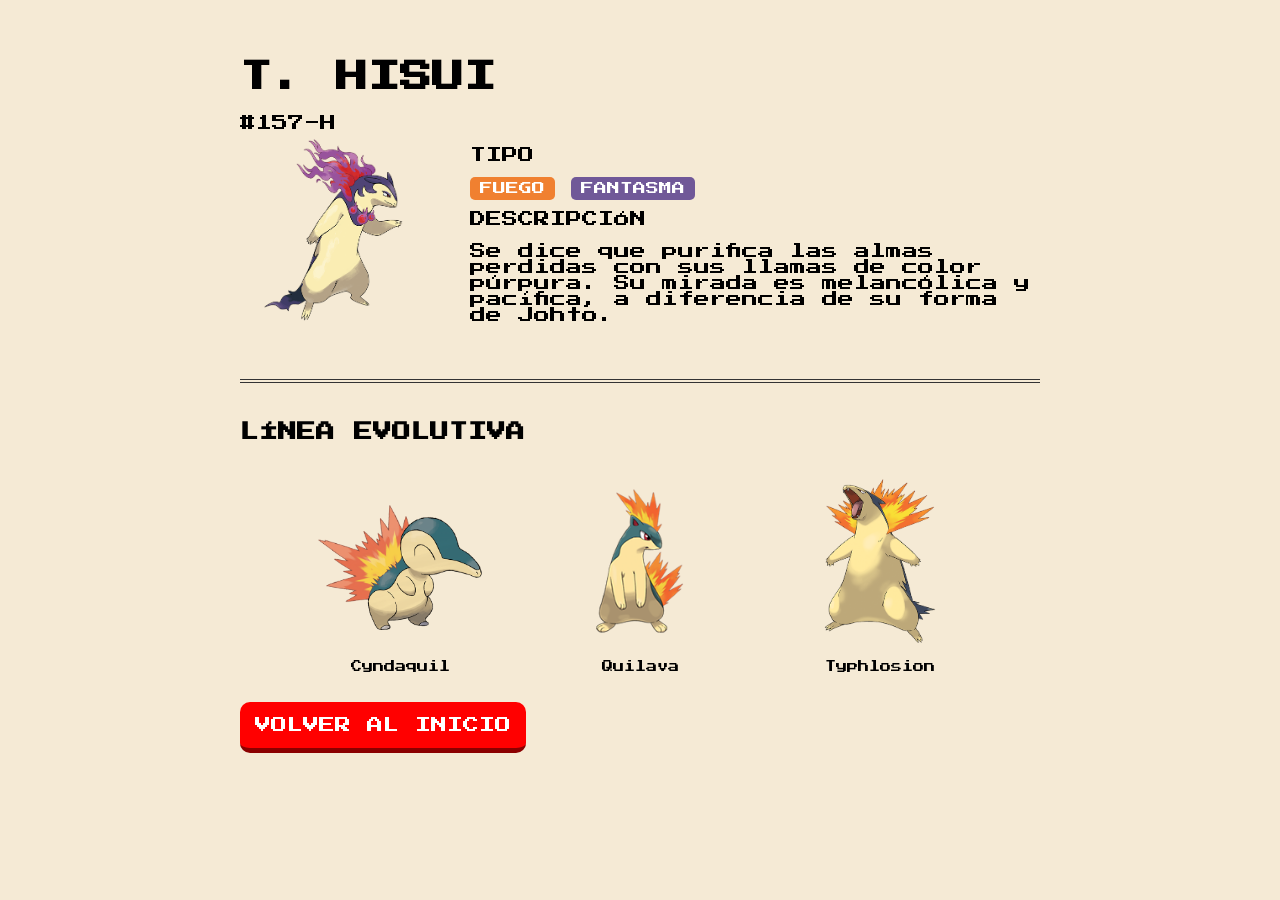
<file: HTML/typhlosion-hisui.html>
<!DOCTYPE html>
<html lang="es">
<head>
    <meta charset="UTF-8">
    <meta name="viewport" content="width=device-width, initial-scale=1.0">
    <title>Pokédex - Typhlosion de Hisui</title>
    <link rel="icon" type="image/png" href="../imágenes/pokeball.png">
    <link rel="preconnect" href="https://fonts.googleapis.com">
    <link rel="preconnect" href="https://fonts.gstatic.com" crossorigin>
    <link href="https://fonts.googleapis.com/css2?family=Press+Start+2P&display=swap" rel="stylesheet">
    <link rel="stylesheet" href="../CSS/estilos.css">
</head>
<body class="view-pokemon">

    <div class="pokemon-container">
        <header class="pokemon-header">
            <div class="caja-nombre">
                <h1>T. HISUI</h1>
            </div>
            <span class="pokedex-number">#157-H</span>
        </header>

        <main class="info-principal">
            <div class="sprite-container">
                <img src="../imágenes/typhlosion-hisui.png" alt="Typhlosion de Hisui" class="pokemon-sprite">
            </div>
            
            <div class="detalles">
                <div class="tipo-container">
                    <p>TIPO</p>
                    <div class="flex-tipos">
                        <span class="badge fuego">FUEGO</span>
                        <span class="badge fantasma">FANTASMA</span>
                    </div>
                </div>
                <div class="descripcion">
                    <p>DESCRIPCIÓN</p>
                    <p class="texto-pixel">Se dice que purifica las almas perdidas con sus llamas de color púrpura. Su mirada es melancólica y pacífica, a diferencia de su forma de Johto.</p>
                </div>
            </div>
        </main>

        <section class="evoluciones">
            <h3>LÍNEA EVOLUTIVA</h3>
            <div class="flex-evos">
                <a href="cyndaquil.html" class="evo-link">
                    <img src="../imágenes/cyndaquil.png" alt="Cyndaquil">
                    <p>Cyndaquil</p>
                </a>

                <a href="quilava.html" class="evo-link">
                    <img src="../imágenes/quilava.png" alt="Quilava">
                    <p>Quilava</p>
                </a>

                <a href="typhlosion.html" class="evo-link active">
                    <img src="../imágenes/typhlosion.png" alt="Typhlosion">
                    <p>Typhlosion</p>
                </a>
            </div>
        </section>

        <footer>
            <a href="../index.html" class="btn-volver">VOLVER AL INICIO</a>
        </footer>
    </div>

</body>
</html>
</file>
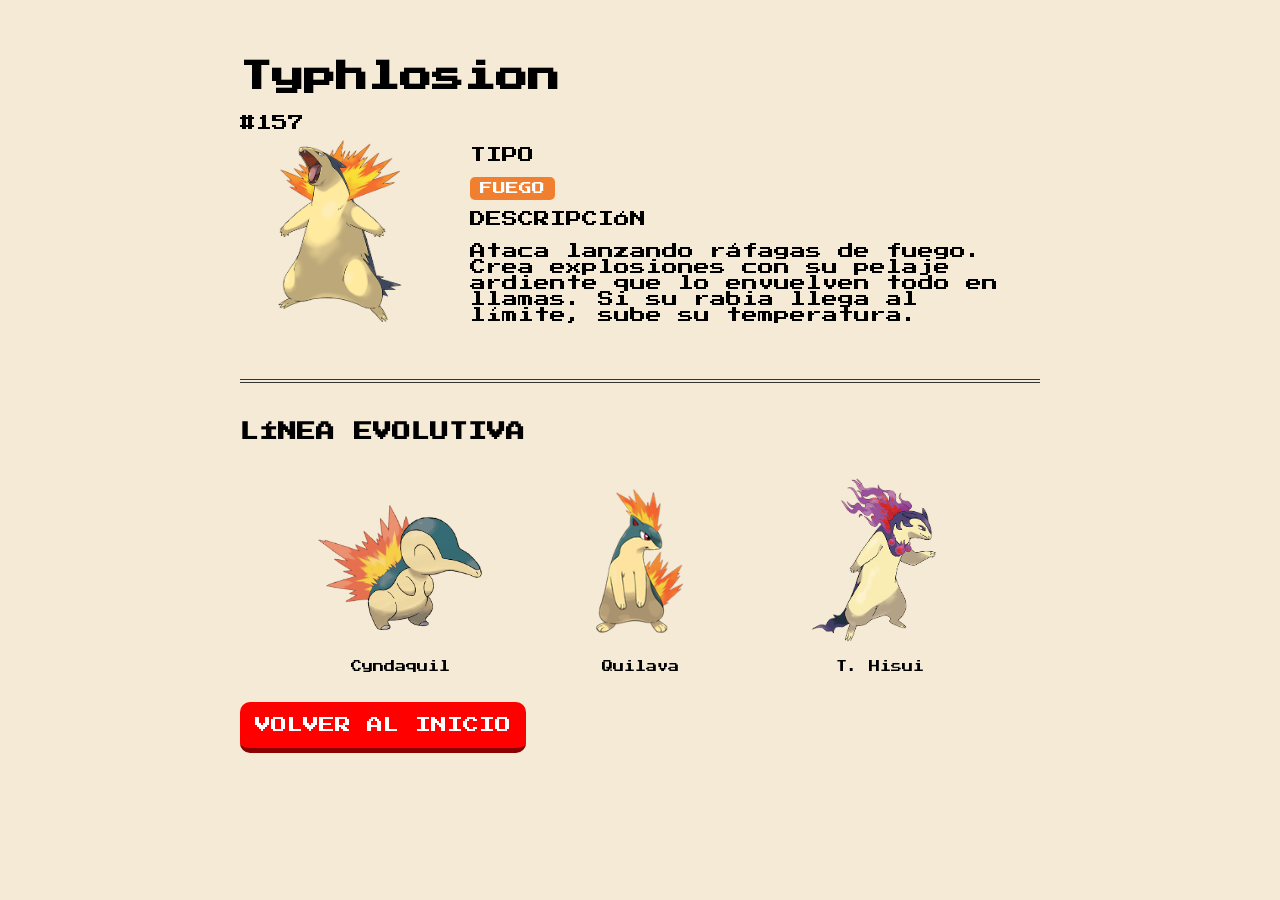
<file: HTML/typhlosion.html>
<!DOCTYPE html>
<html lang="es">
<head>
    <meta charset="UTF-8">
    <meta name="viewport" content="width=device-width, initial-scale=1.0">
    <title>Pokédex - Typhlosion</title>
    <link rel="icon" type="image/png" href="../imágenes/pokeball.png">
    <link rel="preconnect" href="https://fonts.googleapis.com">
    <link rel="preconnect" href="https://fonts.gstatic.com" crossorigin>
    <link href="https://fonts.googleapis.com/css2?family=Press+Start+2P&display=swap" rel="stylesheet">
    <link rel="stylesheet" href="../CSS/estilos.css">
</head>
<body class="view-pokemon">

    <div class="pokemon-container">
        <header class="pokemon-header">
            <div class="caja-nombre">
                <h1>Typhlosion</h1>
            </div>
            <span class="pokedex-number">#157</span>
        </header>

        <main class="info-principal">
            <div class="sprite-container">
                <img src="../imágenes/typhlosion.png" alt="Typhlosion" class="pokemon-sprite">
            </div>
            
            <div class="detalles">
                <div class="tipo-container">
                    <p>TIPO</p>
                    <span class="badge fuego">FUEGO</span>
                </div>
                <div class="descripcion">
                    <p>DESCRIPCIÓN</p>
                    <p class="texto-pixel">Ataca lanzando ráfagas de fuego. Crea explosiones con su pelaje ardiente que lo envuelven todo en llamas. Si su rabia llega al límite, sube su temperatura.</p>
                </div>
            </div>
        </main>

        <section class="evoluciones">
            <h3>LÍNEA EVOLUTIVA</h3>
            <div class="flex-evos">
                <a href="cyndaquil.html" class="evo-link">
                    <img src="../imágenes/cyndaquil.png" alt="Cyndaquil">
                    <p>Cyndaquil</p>
                </a>

                <a href="quilava.html" class="evo-link active">
                    <img src="../imágenes/quilava.png" alt="Quilava">
                    <p>Quilava</p>
                </a>

                <a href="typhlosion-hisui.html" class="evo-link">
                    <img src="../imágenes/typhlosion-hisui.png" alt="Typhlosion Hisui">
                    <p>T. Hisui</p>
                </a>
            </div>
        </section>

        <footer>
            <a href="../index.html" class="btn-volver">VOLVER AL INICIO</a>
        </footer>
    </div>

</body>
</html>
</file>
<file: CSS/estilos.css>
/* CONFIGURACIÓN GENERAL */
* {
    box-sizing: border-box;
}

body {
    margin: 0;
    font-family: 'Press Start 2P', cursive;
    color: white;
    overflow-x: hidden;
}

/* PÁGINA DE INICIO (INDEX) */
.contenedor-inicio {
    background: url('../imágenes/kanto-map.jpeg') no-repeat center center fixed;
    background-size: cover;
    height: 100vh;
    display: flex;
    flex-direction: column;
    justify-content: center;
    align-items: center;
}

.caja-titulo {
    background-color: rgba(0, 0, 0, 0.6);
    padding: 15px 40px;
    border-radius: 10px;
    margin-bottom: 30px;
}

.caja-titulo h1 {
    margin: 0;
    font-size: 2.5rem;
}

.lista-inicio {
    list-style: none;
    padding: 0;
    background: rgba(0,0,0,0.4);
    padding: 20px;
    border-radius: 10px;
    margin-top: 20px;
}

.lista-inicio a {
    color: white;
    text-decoration: none;
    line-height: 2;
}

.lista-inicio a:hover {
    color: #ffcc00;
}

/* PÁGINA DE VISTA (POKEMON_VIEW) */
.view-pokemon {
    background-color: #f5ead5; /* Color crema de tu imagen */
    color: black;
    display: flex;
    justify-content: center;
    padding: 40px 0;
}

.pokemon-container {
    max-width: 800px;
    width: 90%;
}

.pokemon-sprite {
    width: 200px;
    float: left;
    margin-right: 30px;
}

.info-principal {
    overflow: hidden; /* Limpia el float */
    margin-bottom: 40px;
}

.badge {
    padding: 5px 10px;
    border-radius: 5px;
    color: white;
    font-size: 0.8rem;
}

.fuego { background-color: #F08030; }
.fantasma { background-color: #705898; }
.veneno   { background-color: #A040A0; }
.dragon { background-color: #7038F8; }
.volador { background-color: #A890F0; }
.psiquico { background-color: #F85888; }
.tierra { background-color: #E0C068; }
.agua { background-color: #6890F0; }

.evoluciones {
    border-top: 4px double #333;
    padding-top: 20px;
}

/* Contenedor que alinea las 3 evoluciones en fila */
.flex-evos {
    display: flex;
    justify-content: center; /* Centra el grupo de evoluciones */
    align-items: flex-end;    /* Alinea las bases de los Pokémon (suelo común) */
    gap: 40px;               /* Espacio entre cada evolución */
    margin-top: 30px;
}

/* Estilo para cada bloque (Quilava, Typhlosion, Hisui) */
.evo-link {
    display: flex;
    flex-direction: column;  /* Pone la imagen arriba y el texto abajo */
    align-items: center;     /* Centra el texto respecto a la imagen */
    text-decoration: none;
    color: black;
    width: 200px;            /* Ancho fijo para que todos tengan el mismo espacio */
}

/* Ajuste de las imágenes para que coincidan con el tamaño de Quilava */
.evo-link img {
    width: 100%;             /* La imagen ocupa el ancho del contenedor */
    max-width: 180px;        /* Tamaño máximo para no verse gigante */
    height: auto;            /* Mantiene la proporción original */
    margin-bottom: 10px;     /* Espacio entre la foto y el nombre */
    transition: transform 0.2s;
}

.evo-link:hover img {
    transform: scale(1.1);   /* Efecto de acercamiento al pasar el ratón */
}

/* Tipografía Press Start 2P para los nombres */
.evo-link p {
    font-family: 'Press Start 2P', cursive;
    font-size: 0.7rem;
    margin: 0;
    text-align: center;
}

.btn-volver {
    display: inline-block;
    margin-top: 30px;
    background-color: red;
    color: white;
    padding: 15px;
    text-decoration: none;
    border-radius: 10px;
    border-bottom: 5px solid darkred;
}

.btn-volver:active {
    transform: translateY(3px);
    border-bottom: 2px solid darkred;
}

/* --- MEDIA QUERIES (ADAPTACIÓN A MÓVILES) --- */

/* Para pantallas de menos de 768px (móviles y tablets verticales) */
@media screen and (max-width: 768px) {
    
    /* PÁGINA DE INICIO (INDEX) */
    .caja-titulo h1 {
        font-size: 1.5rem; /* Título más pequeño para que quepa */
        text-align: center;
    }

    .pokedex-decorativa {
        width: 180px; /* Reducimos la Pokédex decorativa */
    }

    /* PÁGINA DE VISTA (POKEMON_VIEW) */
    .view-pokemon {
        padding: 10px;
    }

    .pokemon-container {
        padding: 15px;
    }

    .pokemon-header {
        flex-direction: column; /* Nombre arriba, número abajo */
        gap: 10px;
        text-align: center;
    }

    .info-principal {
        flex-direction: column; /* Imagen arriba, descripción abajo */
        align-items: center;
        gap: 20px;
    }

    .sprite-container {
        width: 100%;
        max-width: 250px;
    }

    .pokemon-sprite {
        width: 100%; /* La imagen se adapta a su caja */
    }

    .detalles {
        width: 100%;
        text-align: center;
    }

    .flex-tipos {
        justify-content: center; /* Centramos los tipos en el móvil */
    }

    /* SECCIÓN EVOLUCIONES */
    .flex-evos {
        flex-wrap: wrap; /* Si son muchas, que bajen a la siguiente línea */
        gap: 15px;
        justify-content: center;
    }

    .evo-link {
        width: 40%; /* Dos evoluciones por fila en móviles */
        min-width: 120px;
    }

    .evo-link img {
        max-width: 100px; /* Imágenes más pequeñas en la lista */
    }

    .evo-link p {
        font-size: 0.5rem; /* Texto minúsculo para que no rompa el diseño */
    }

    /* BOTÓN VOLVER */
    .btn-volver {
        width: 100%;
        text-align: center;
        font-size: 0.6rem;
    }
}

/* Para pantallas muy pequeñas (menos de 400px) */
@media screen and (max-width: 400px) {
    .evo-link {
        width: 80%; /* Un Pokémon por fila si el móvil es muy estrecho */
    }
}
</file>
